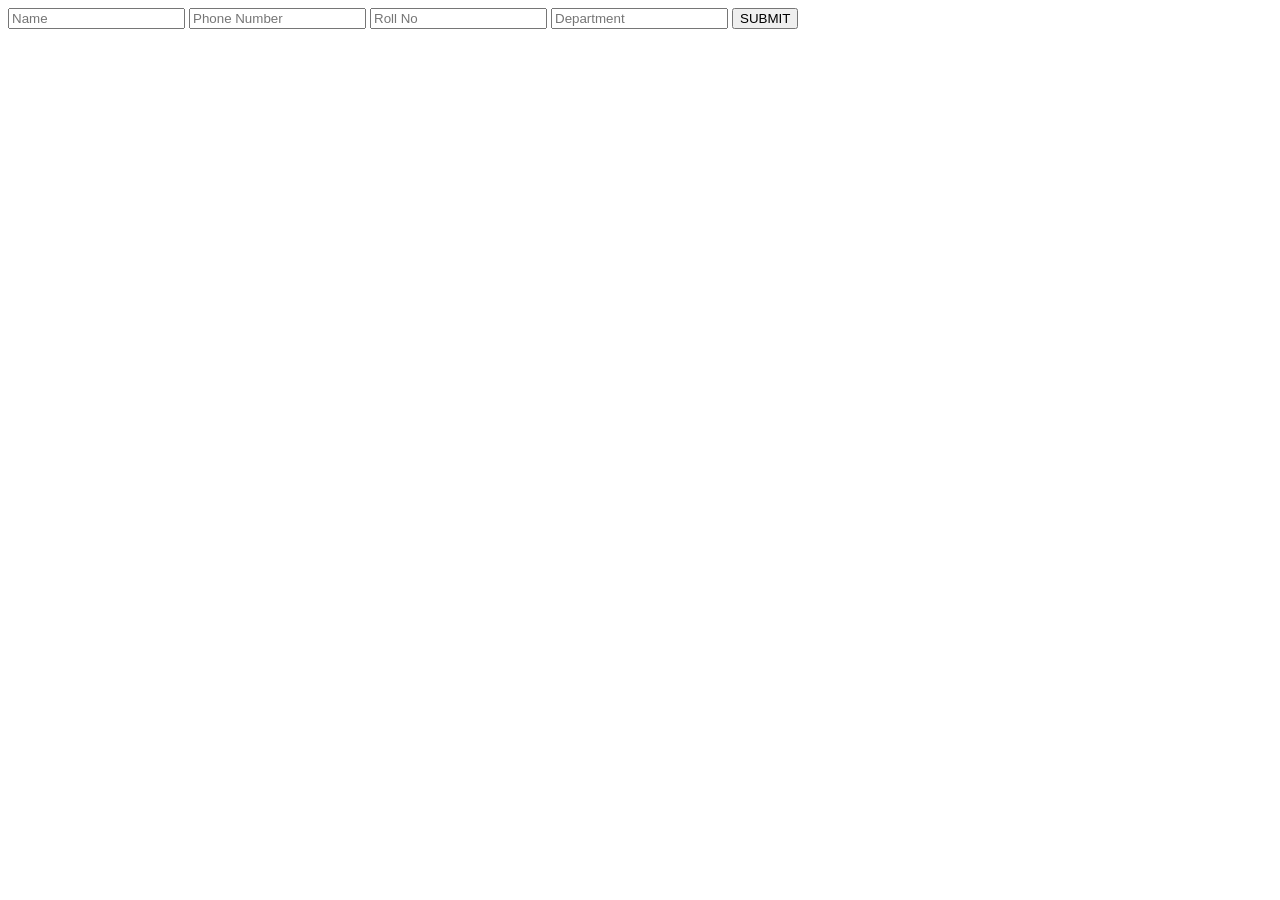
<file: index.html>
<!DOCTYPE html>
    <head>
        <title>Quizzers Anonymous</title>
    </head>
    <script>

        
        function isLogged()
        {
            const dataGet = JSON.parse(localStorage.getItem('userData'));

            if(dataGet==null)
                document.getElementById("login").innerHTML = `
            <input type="text" id="name" placeholder="Name" title="Enter your Name">
            <input type="text" id="ph" placeholder="Phone Number" title="Enter your Phone Number">
            <input type="text" id="roll" placeholder="Roll No" title="Enter your Roll No">
            <input type="text" id="dept" placeholder="Department" title="Enter your Department">
            <input type="button" value="SUBMIT" onclick="SUBMIT()">
        `;
            else
                showQuestion();
        }

        function showQuestion()
        {
            const status = JSON.parse(localStorage.getItem("submitStatus"));
            if(status==null)
        {
            document.getElementById('question').innerHTML=`
            <h1>Question no 1</h1>
            <p>Who is said to be the Ghost of Uchiha?</p>
            <input type="text" id="qn" placeholder="Enter the Answer">
            <input type="button" value="SUBMIT" onclick="postResponse()">
            `;
        }
        }

        async function postResponse() {
  const dataGet = JSON.parse(localStorage.getItem("userData"));
  if (!dataGet) {
    console.error("No user data found in localStorage.");
    return;
  }

  const ans = document.getElementById("qn").value;

  const dataPost = {
    name: dataGet.name,
    phone: dataGet.phone,
    roll: dataGet.roll,
    dept: dataGet.dept,
    qn: "1",
    ans: ans,
    time: new Date().toLocaleString("en-IN", { timeZone: "Asia/Kolkata" })
  };

  try {
    await fetch(
      "https://script.google.com/macros/s/AKfycbyIqyOP-t5Af9_UTK0Lt692unkxYQgCSDf_fl7Rn1Ojyff_gzjnJFEjVcIBB27pLEwizQ/exec",
      {
        method: "POST",
        mode: "no-cors",
        body: JSON.stringify(dataPost)
      }
    );

    // success path now actually runs on success
    document.getElementById('question').innerHTML = "";
    window.alert("Submitted Successfully");
    localStorage.setItem('submitStatus', JSON.stringify({ status: "submitted" }));

  } catch (err) {
    console.error("Error:", err);
    window.alert("Submission failed — please try again.");
  }
}


        
        function SUBMIT()
        {

            
            const name=document.getElementById("name").value;
            const phone=document.getElementById("ph").value;
            const roll = document.getElementById("roll").value;
            const dept = document.getElementById("dept").value;

            
            const data =
            {
                "name":name,"phone":phone,"roll":roll,"dept":dept
            }
            

            localStorage.setItem('userData',JSON.stringify(data));

            document.getElementById("login").innerHTML=" ";

           
            
            showQuestion();
        

            

            
        }

        document.addEventListener("DOMContentLoaded",isLogged);
    </script>
    <body>
        
        <div id="login">
        
        </div>

        <div id="question">

        </div>
    </body>
</html>
</file>
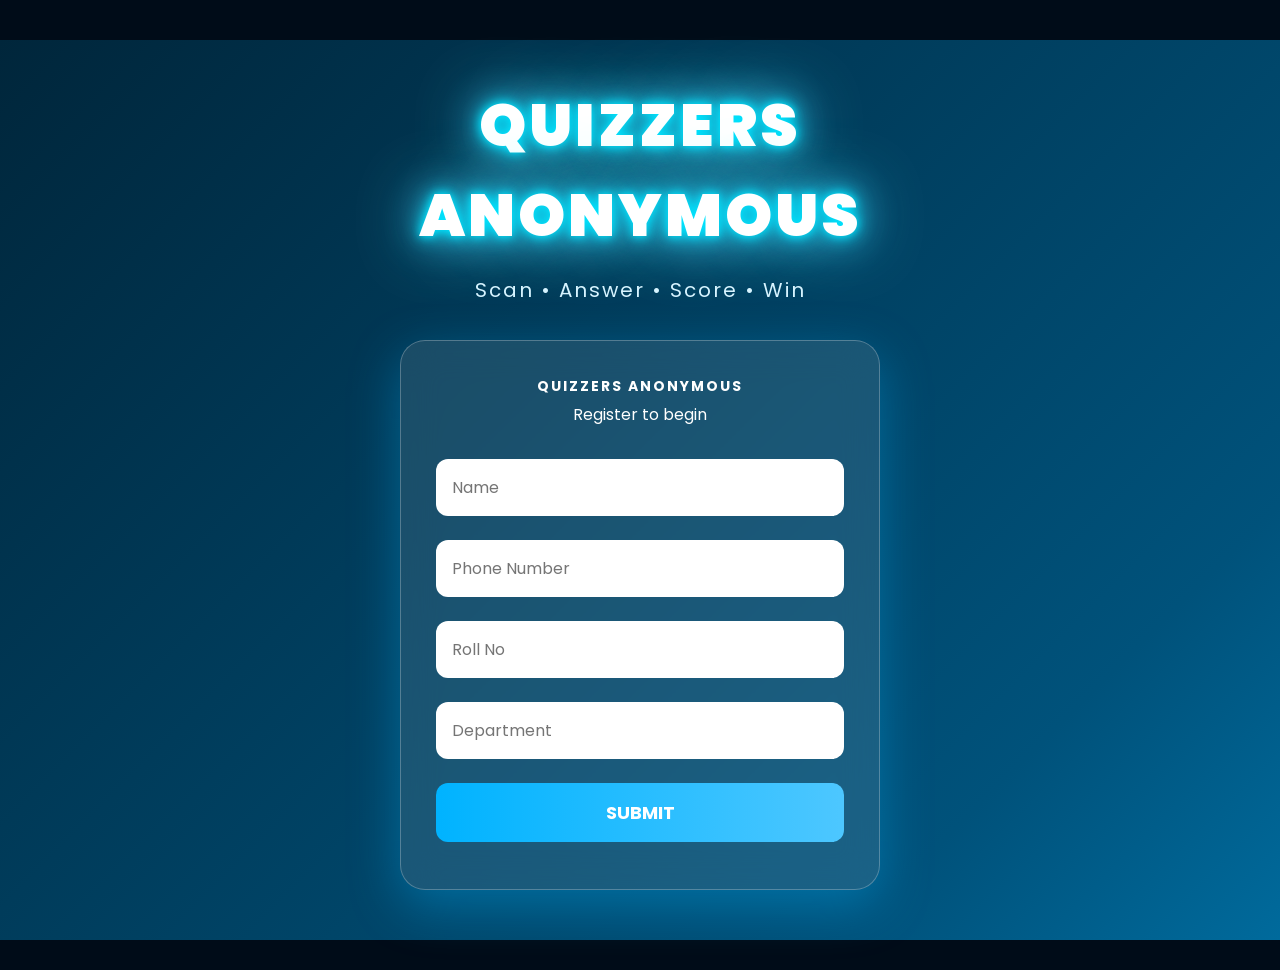
<file: qn1.html>
<!DOCTYPE html>
<html lang="en">

<head>

    <meta charset="UTF-8">

    <meta name="viewport" content="width=device-width, initial-scale=1.0">

    <title>Quizzers Anonymous</title>

    <link rel="stylesheet" href="cyber-blue.css">

</head>

<body>

    <!-- Animated Background -->
    <div class="background"></div>

    <!-- Main Container -->
    <div class="container">

        <h1 class="title">
            QUIZZERS ANONYMOUS
        </h1>

        <p class="subtitle">
            Scan • Answer • Score • Win
        </p>

        <!-- Registration Page -->
        <div id="login">

        </div>

        <!-- Question Page -->
        <div id="question" style="display:none;">
            

        </div>

        <!-- Thank You Page -->
        <div id="success" style="display:none;">

        </div>

    </div>

    <script src="script1.js"></script>

</body>

</html>
</file>
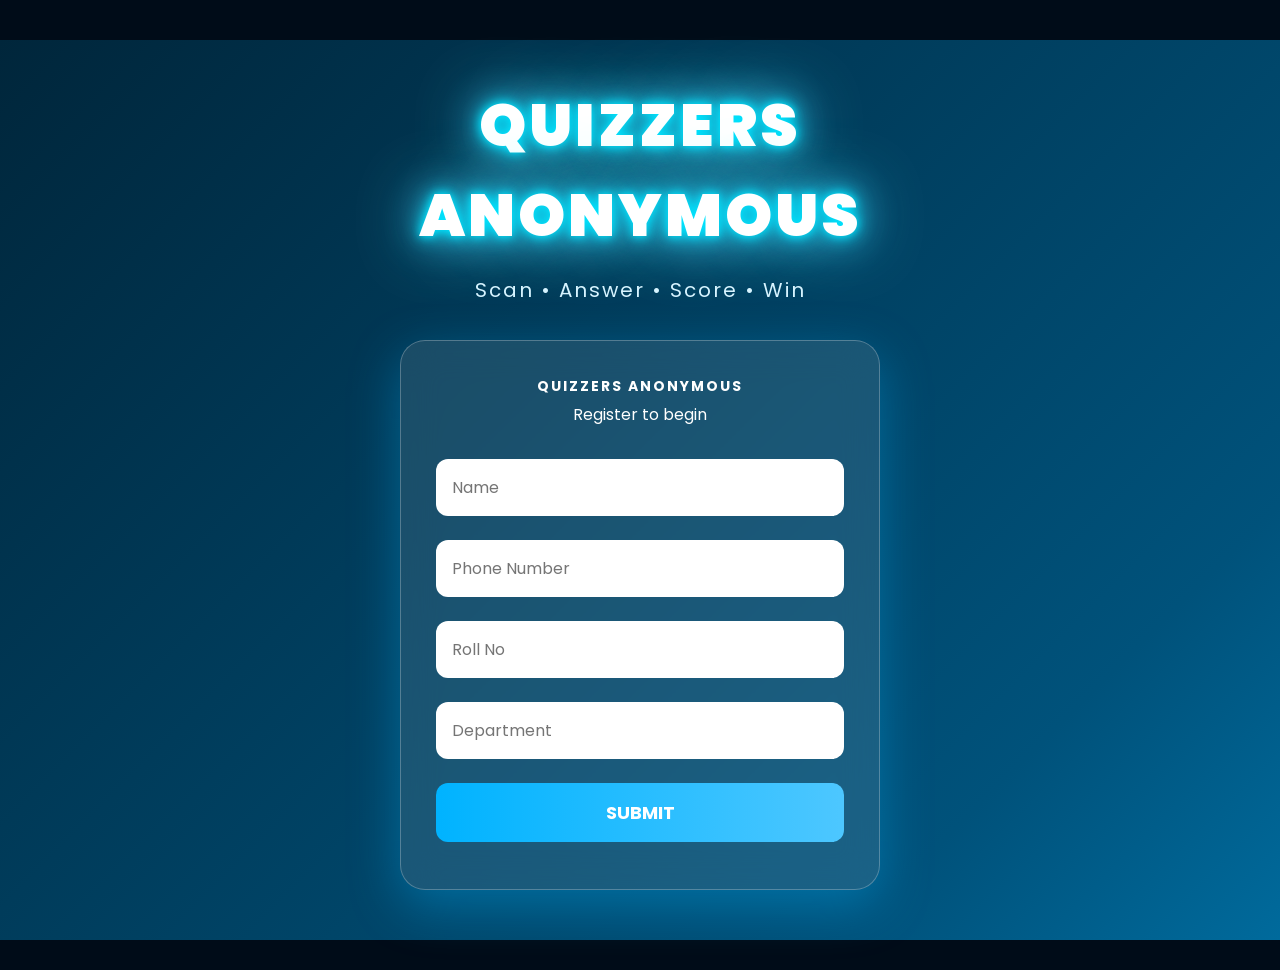
<file: qn10.html>
<!DOCTYPE html>
<html lang="en">

<head>

    <meta charset="UTF-8">

    <meta name="viewport" content="width=device-width, initial-scale=1.0">

    <title>Quizzers Anonymous</title>

    <link rel="stylesheet" href="cyber-blue.css">

</head>

<body>

    <!-- Animated Background -->
    <div class="background"></div>

    <!-- Main Container -->
    <div class="container">

        <h1 class="title">
            QUIZZERS ANONYMOUS
        </h1>

        <p class="subtitle">
            Scan • Answer • Score • Win
        </p>

        <!-- Registration Page -->
        <div id="login">

        </div>

        <!-- Question Page -->
        <div id="question" style="display:none;">

        </div>

        <!-- Thank You Page -->
        <div id="success" style="display:none;">

        </div>

    </div>

    <script src="script10.js"></script>

</body>

</html>
</file>
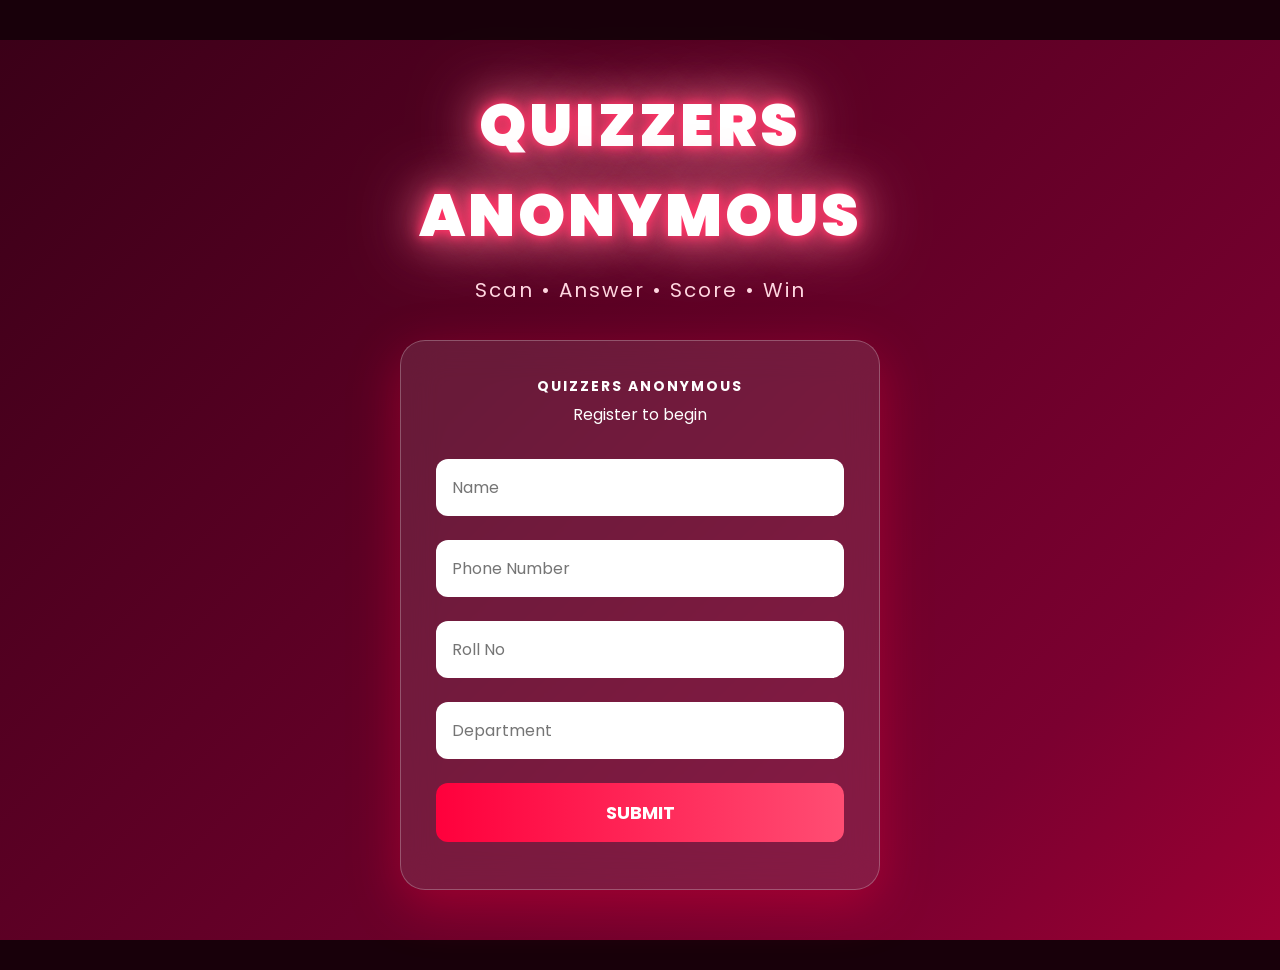
<file: qn11.html>
<!DOCTYPE html>
<html lang="en">

<head>

    <meta charset="UTF-8">

    <meta name="viewport" content="width=device-width, initial-scale=1.0">

    <title>Quizzers Anonymous</title>

    <link rel="stylesheet" href="crimson-red.css">

</head>

<body>

    <!-- Animated Background -->
    <div class="background"></div>

    <!-- Main Container -->
    <div class="container">

        <h1 class="title">
            QUIZZERS ANONYMOUS
        </h1>

        <p class="subtitle">
            Scan • Answer • Score • Win
        </p>

        <!-- Registration Page -->
        <div id="login">

        </div>

        <!-- Question Page -->
        <div id="question" style="display:none;">

        </div>

        <!-- Thank You Page -->
        <div id="success" style="display:none;">

        </div>

    </div>

    <script src="script11.js"></script>

</body>

</html>
</file>
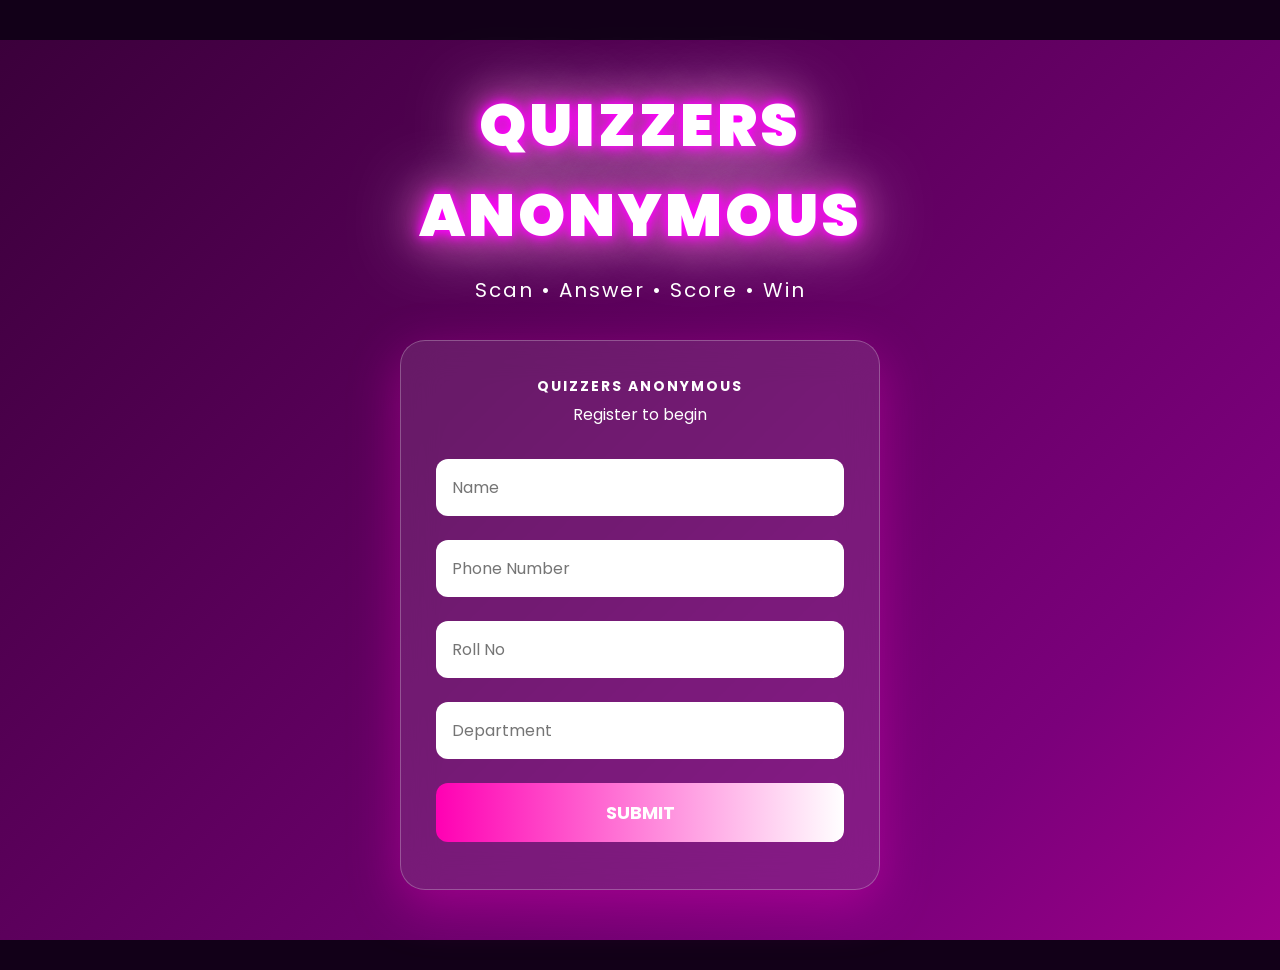
<file: qn12.html>
<!DOCTYPE html>
<html lang="en">

<head>

    <meta charset="UTF-8">

    <meta name="viewport" content="width=device-width, initial-scale=1.0">

    <title>Quizzers Anonymous</title>

    <link rel="stylesheet" href="style.css">

</head>

<body>

    <!-- Animated Background -->
    <div class="background"></div>

    <!-- Main Container -->
    <div class="container">

        <h1 class="title">
            QUIZZERS ANONYMOUS
        </h1>

        <p class="subtitle">
            Scan • Answer • Score • Win
        </p>

        <!-- Registration Page -->
        <div id="login">

        </div>

        <!-- Question Page -->
        <div id="question" style="display:none;">

        </div>

        <!-- Thank You Page -->
        <div id="success" style="display:none;">

        </div>

    </div>

    <script src="script12.js"></script>

</body>

</html>
</file>
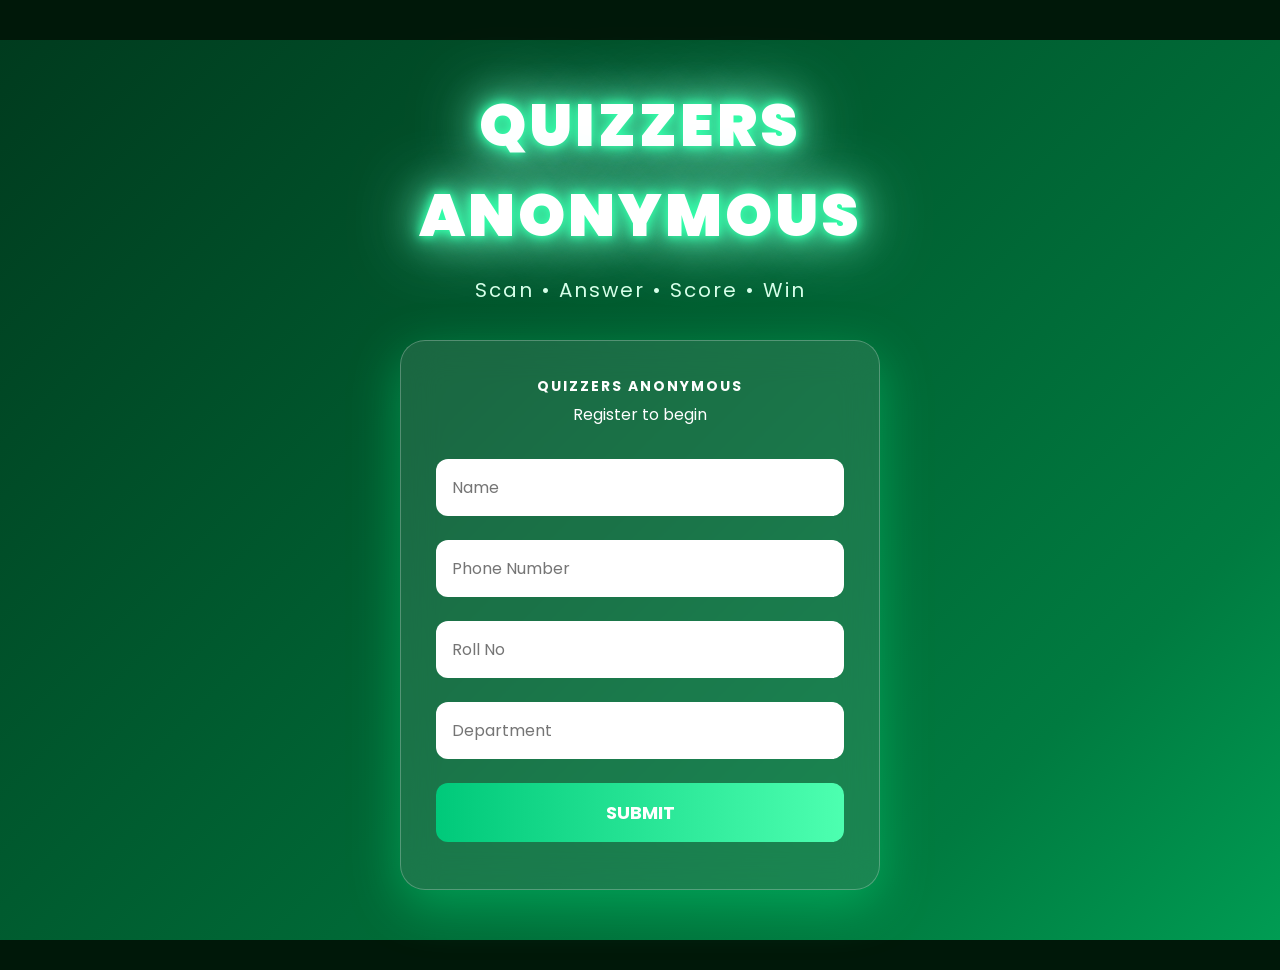
<file: qn13.html>
<!DOCTYPE html>
<html lang="en">

<head>

    <meta charset="UTF-8">

    <meta name="viewport" content="width=device-width, initial-scale=1.0">

    <title>Quizzers Anonymous</title>

    <link rel="stylesheet" href="emerald-glow.css">

</head>

<body>

    <!-- Animated Background -->
    <div class="background"></div>

    <!-- Main Container -->
    <div class="container">

        <h1 class="title">
            QUIZZERS ANONYMOUS
        </h1>

        <p class="subtitle">
            Scan • Answer • Score • Win
        </p>

        <!-- Registration Page -->
        <div id="login">

        </div>

        <!-- Question Page -->
        <div id="question" style="display:none;">

        </div>

        <!-- Thank You Page -->
        <div id="success" style="display:none;">

        </div>

    </div>

    <script src="script13.js"></script>

</body>

</html>
</file>
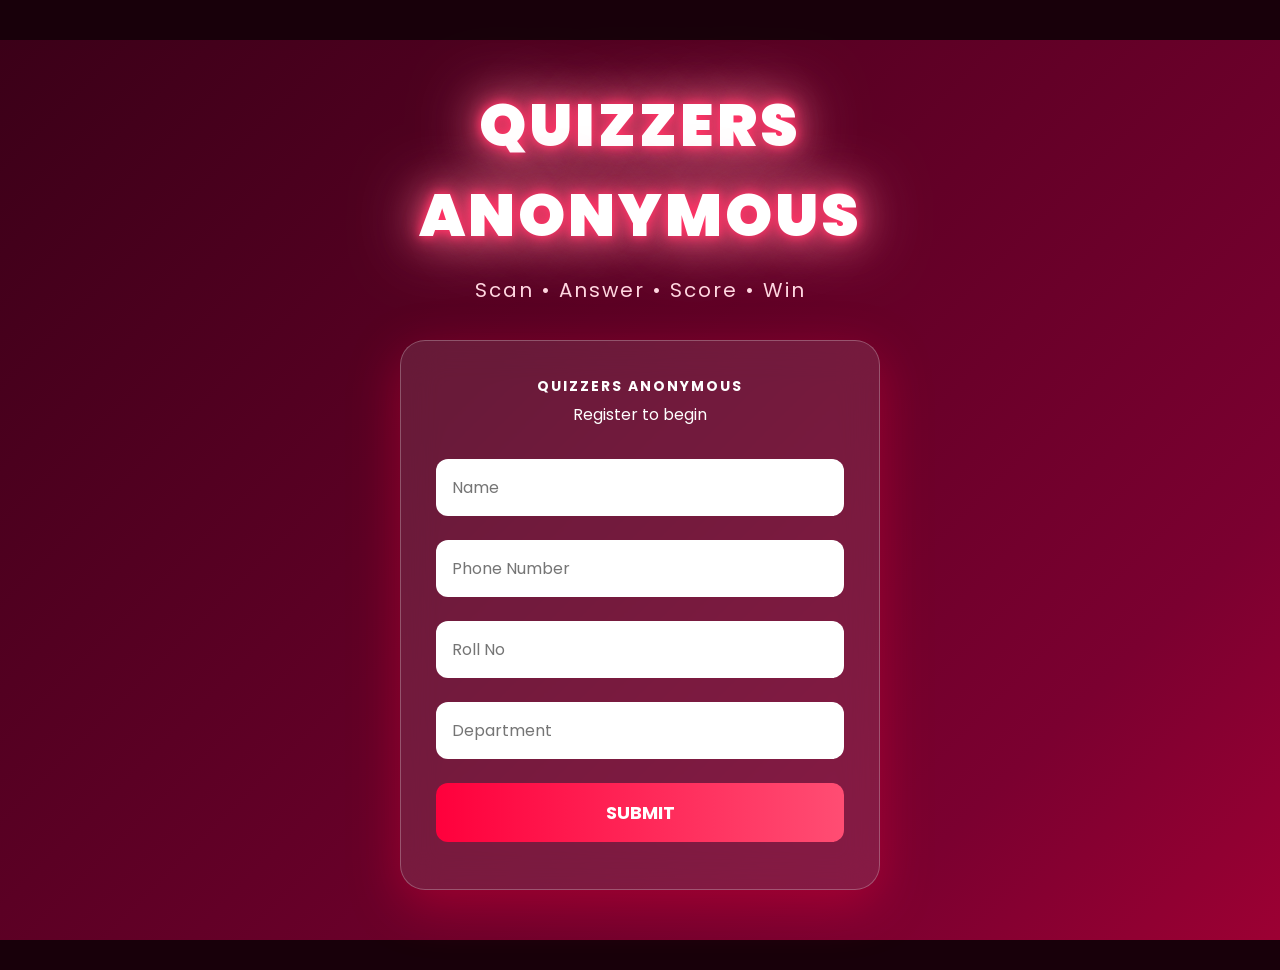
<file: qn2.html>
<!DOCTYPE html>
<html lang="en">

<head>

    <meta charset="UTF-8">

    <meta name="viewport" content="width=device-width, initial-scale=1.0">

    <title>Quizzers Anonymous</title>

    <link rel="stylesheet" href="crimson-red.css">

</head>

<body>

    <!-- Animated Background -->
    <div class="background"></div>

    <!-- Main Container -->
    <div class="container">

        <h1 class="title">
            QUIZZERS ANONYMOUS
        </h1>

        <p class="subtitle">
            Scan • Answer • Score • Win
        </p>

        <!-- Registration Page -->
        <div id="login">

        </div>

        <!-- Question Page -->
        <div id="question" style="display:none;">

        </div>

        <!-- Thank You Page -->
        <div id="success" style="display:none;">

        </div>

    </div>

    <script src="script2.js"></script>

</body>

</html>
</file>
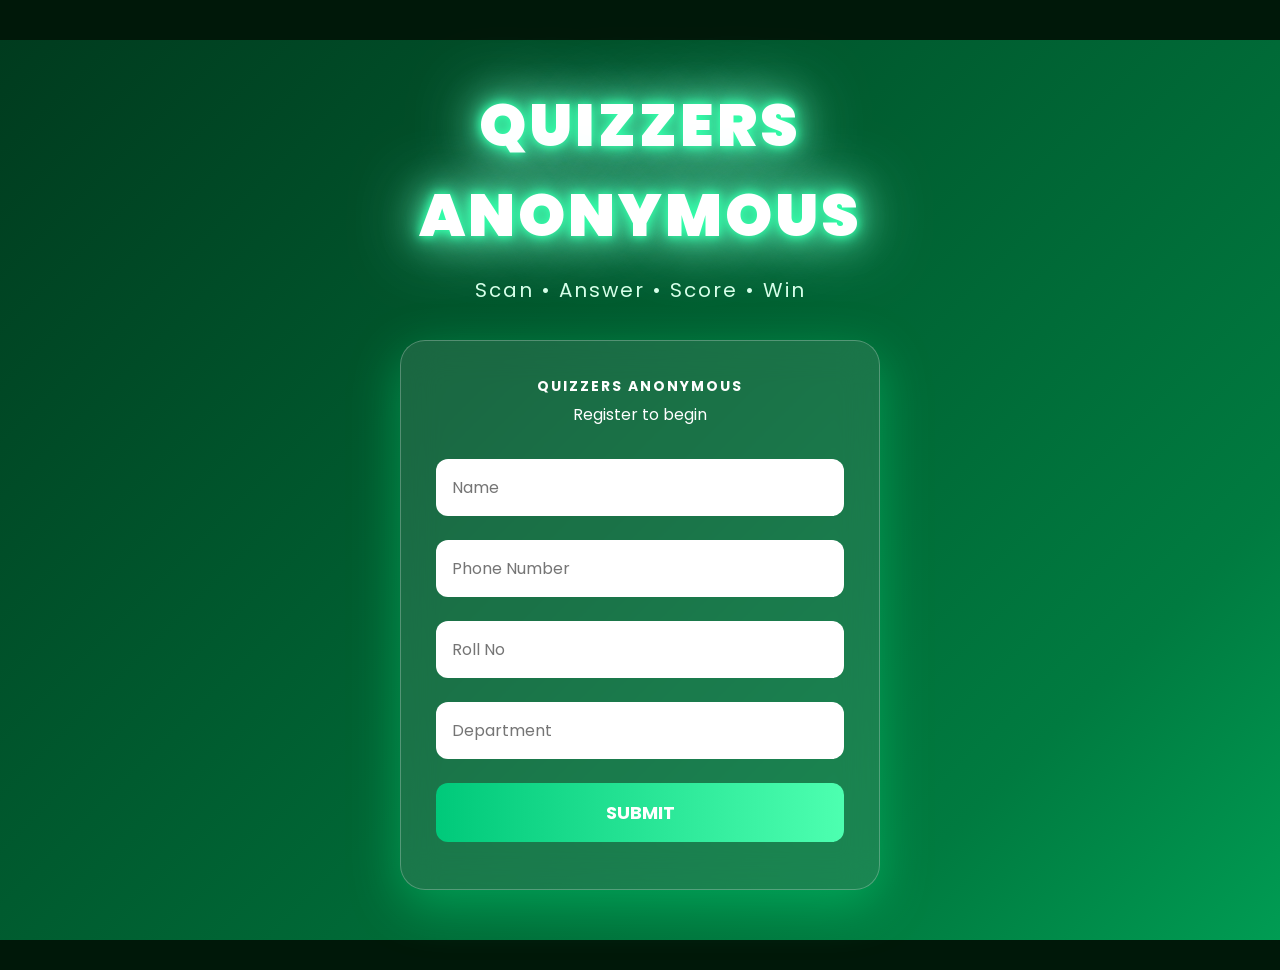
<file: qn3.html>
<!DOCTYPE html>
<html lang="en">

<head>

    <meta charset="UTF-8">

    <meta name="viewport" content="width=device-width, initial-scale=1.0">

    <title>Quizzers Anonymous</title>

    <link rel="stylesheet" href="emerald-glow.css">

</head>

<body>

    <!-- Animated Background -->
    <div class="background"></div>

    <!-- Main Container -->
    <div class="container">

        <h1 class="title">
            QUIZZERS ANONYMOUS
        </h1>

        <p class="subtitle">
            Scan • Answer • Score • Win
        </p>

        <!-- Registration Page -->
        <div id="login">

        </div>

        <!-- Question Page -->
        <div id="question" style="display:none;">

        </div>

        <!-- Thank You Page -->
        <div id="success" style="display:none;">

        </div>

    </div>

    <script src="script3.js"></script>

</body>

</html>
</file>
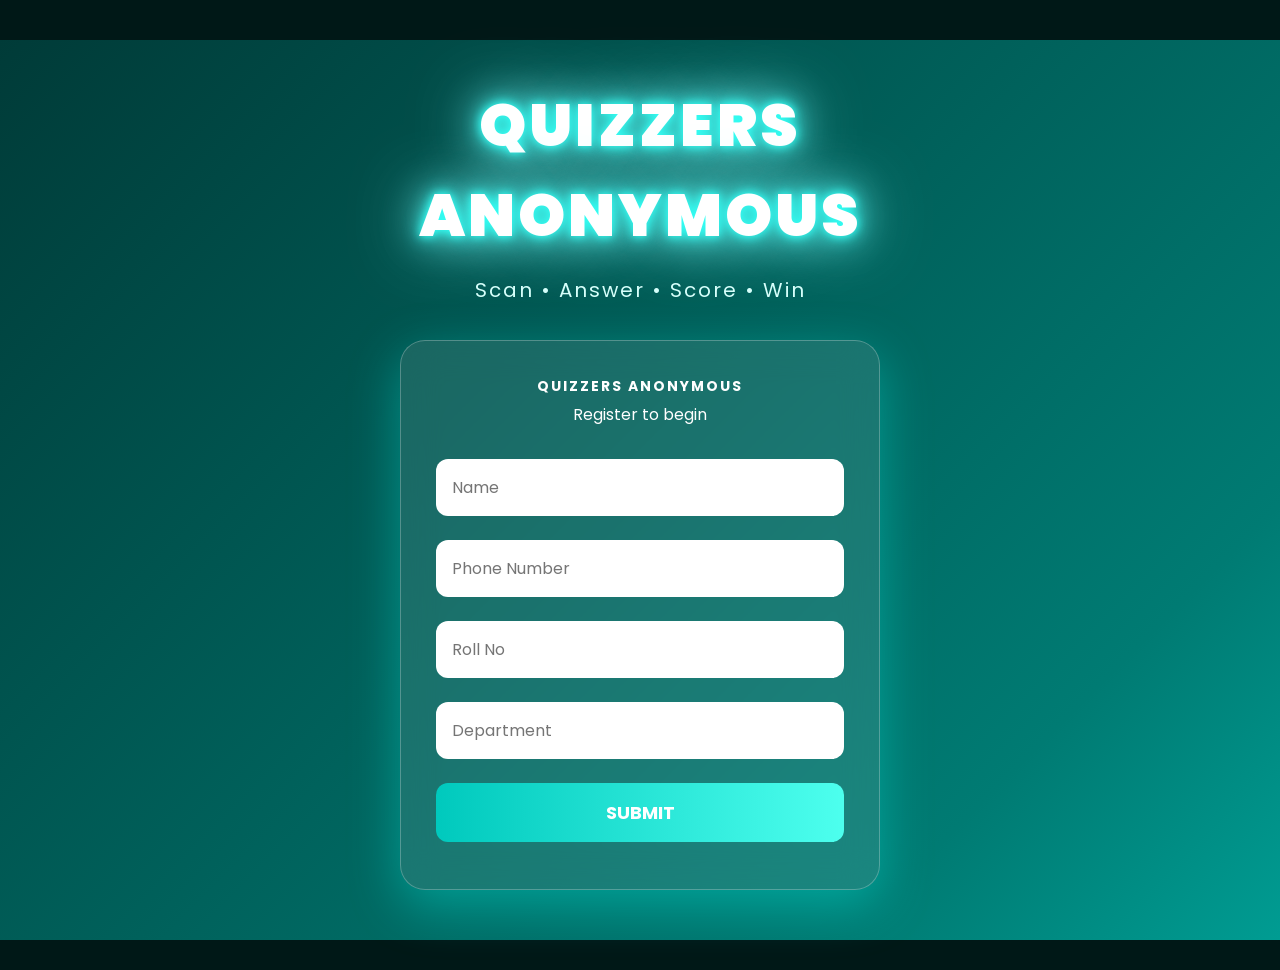
<file: qn4.html>
<!DOCTYPE html>
<html lang="en">

<head>

    <meta charset="UTF-8">

    <meta name="viewport" content="width=device-width, initial-scale=1.0">

    <title>Quizzers Anonymous</title>

    <link rel="stylesheet" href="ice-teal.css">

</head>

<body>

    <!-- Animated Background -->
    <div class="background"></div>

    <!-- Main Container -->
    <div class="container">

        <h1 class="title">
            QUIZZERS ANONYMOUS
        </h1>

        <p class="subtitle">
            Scan • Answer • Score • Win
        </p>

        <!-- Registration Page -->
        <div id="login">

        </div>

        <!-- Question Page -->
        <div id="question" style="display:none;">

        </div>

        <!-- Thank You Page -->
        <div id="success" style="display:none;">

        </div>

    </div>

    <script src="script4.js"></script>

</body>

</html>
</file>
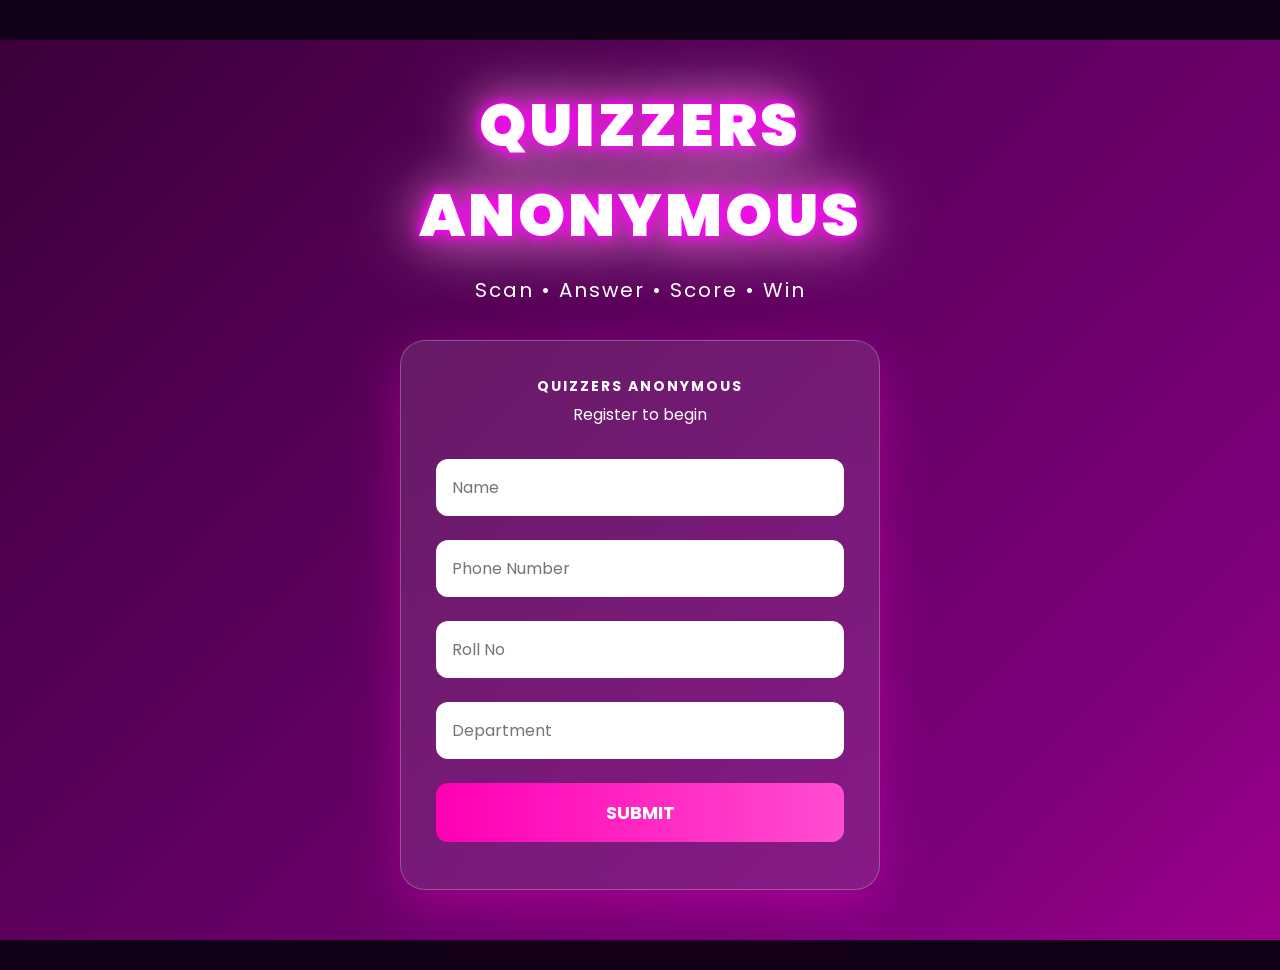
<file: qn5.html>
<!DOCTYPE html>
<html lang="en">

<head>

    <meta charset="UTF-8">

    <meta name="viewport" content="width=device-width, initial-scale=1.0">

    <title>Quizzers Anonymous</title>

    <link rel="stylesheet" href="magenta-original.css">

</head>

<body>

    <!-- Animated Background -->
    <div class="background"></div>

    <!-- Main Container -->
    <div class="container">

        <h1 class="title">
            QUIZZERS ANONYMOUS
        </h1>

        <p class="subtitle">
            Scan • Answer • Score • Win
        </p>

        <!-- Registration Page -->
        <div id="login">

        </div>

        <!-- Question Page -->
        <div id="question" style="display:none;">

        </div>

        <!-- Thank You Page -->
        <div id="success" style="display:none;">

        </div>

    </div>

    <script src="script5.js"></script>

</body>

</html>
</file>
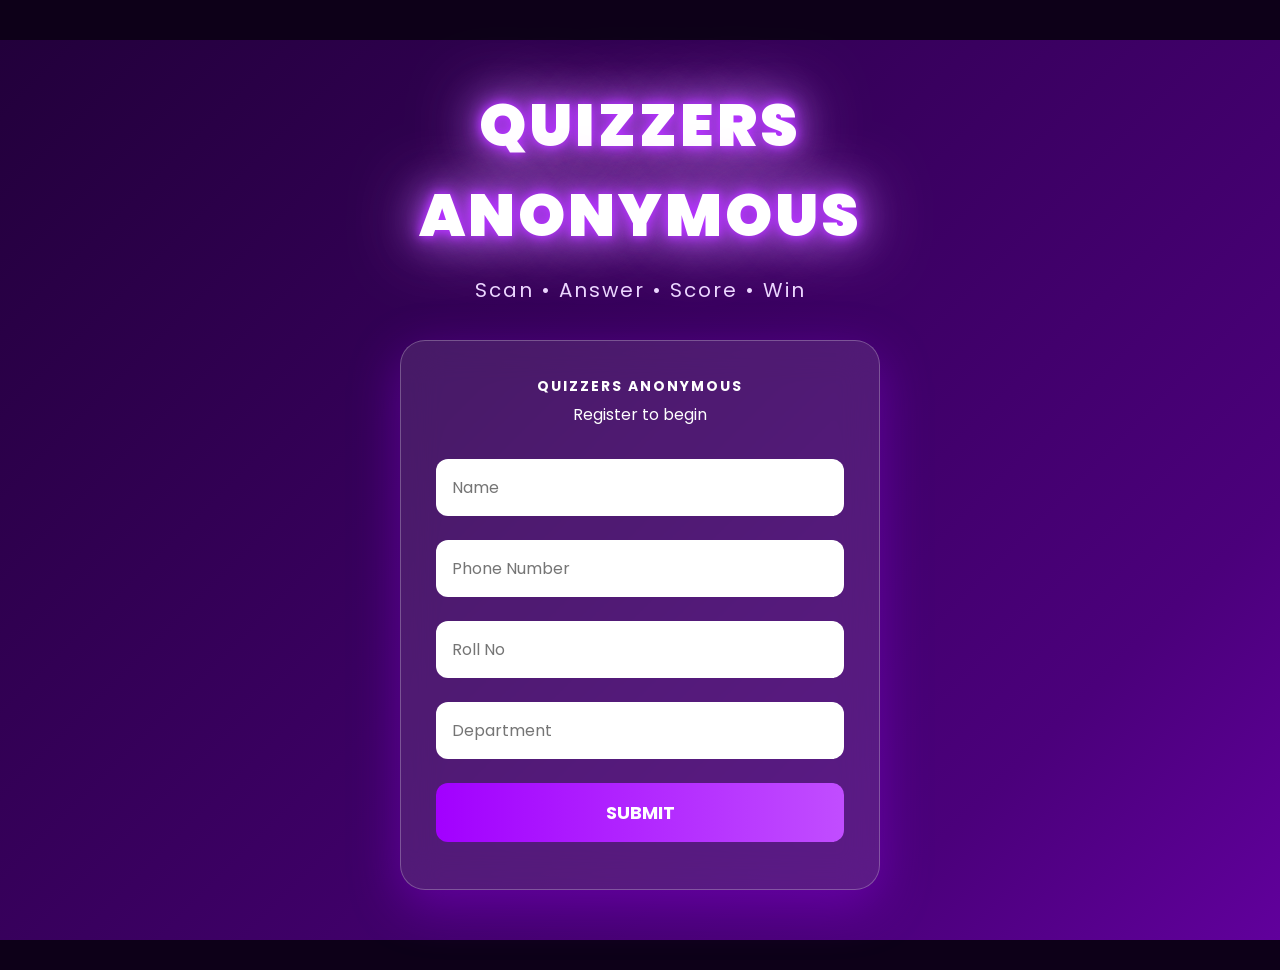
<file: qn6.html>
<!DOCTYPE html>
<html lang="en">

<head>

    <meta charset="UTF-8">

    <meta name="viewport" content="width=device-width, initial-scale=1.0">

    <title>Quizzers Anonymous</title>

    <link rel="stylesheet" href="neon-violet.css">

</head>

<body>

    <!-- Animated Background -->
    <div class="background"></div>

    <!-- Main Container -->
    <div class="container">

        <h1 class="title">
            QUIZZERS ANONYMOUS
        </h1>

        <p class="subtitle">
            Scan • Answer • Score • Win
        </p>

        <!-- Registration Page -->
        <div id="login">

        </div>

        <!-- Question Page -->
        <div id="question" style="display:none;">

        </div>

        <!-- Thank You Page -->
        <div id="success" style="display:none;">

        </div>

    </div>

    <script src="script6.js"></script>

</body>

</html>
</file>
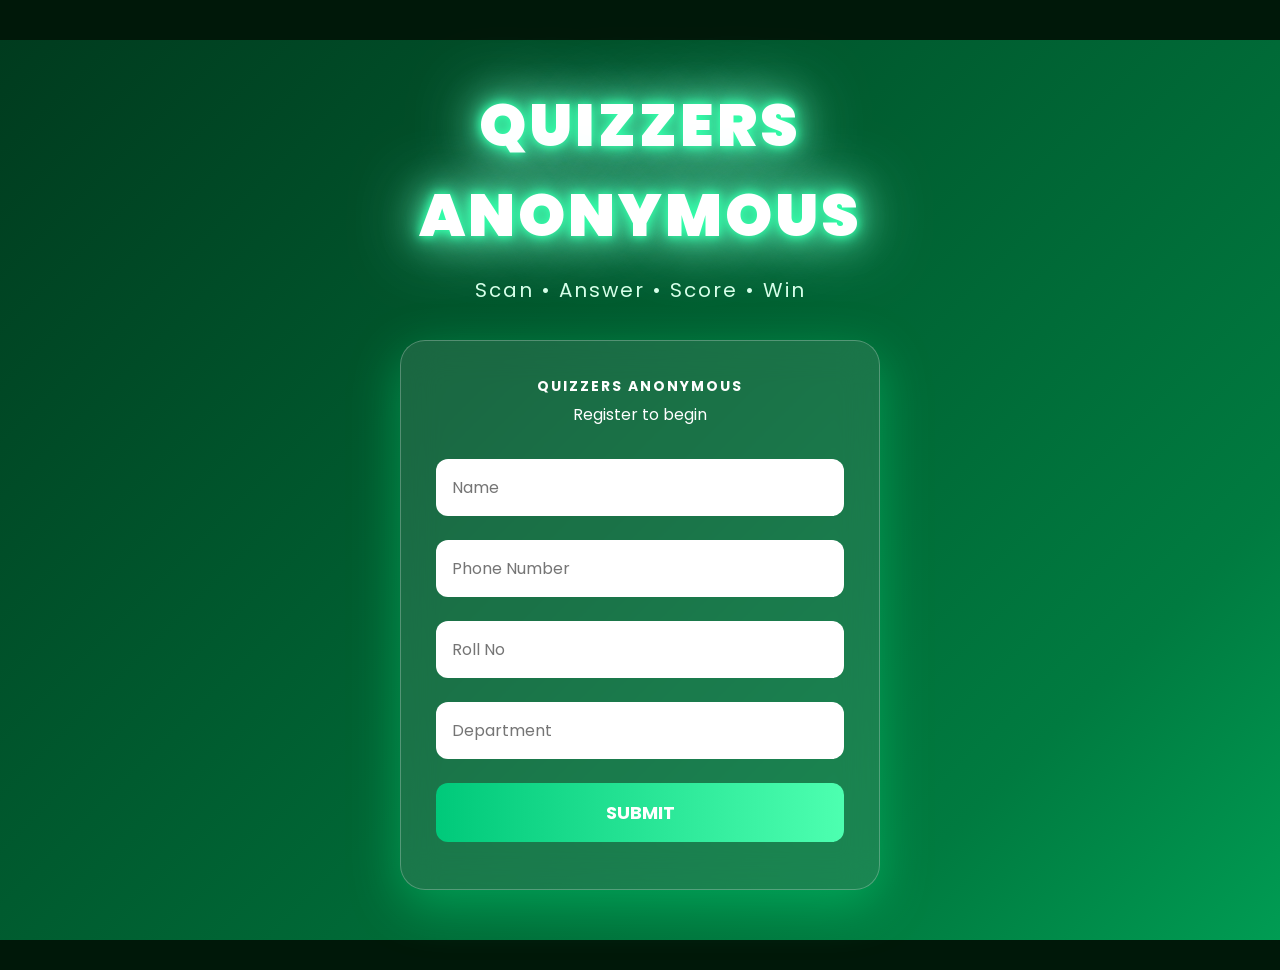
<file: qn7.html>
<!DOCTYPE html>
<html lang="en">

<head>

    <meta charset="UTF-8">

    <meta name="viewport" content="width=device-width, initial-scale=1.0">

    <title>Quizzers Anonymous</title>

    <link rel="stylesheet" href="emerald-glow.css">

</head>

<body>

    <!-- Animated Background -->
    <div class="background"></div>

    <!-- Main Container -->
    <div class="container">

        <h1 class="title">
            QUIZZERS ANONYMOUS
        </h1>

        <p class="subtitle">
            Scan • Answer • Score • Win
        </p>

        <!-- Registration Page -->
        <div id="login">

        </div>

        <!-- Question Page -->
        <div id="question" style="display:none;">

        </div>

        <!-- Thank You Page -->
        <div id="success" style="display:none;">

        </div>

    </div>

    <script src="script7.js"></script>

</body>

</html>
</file>
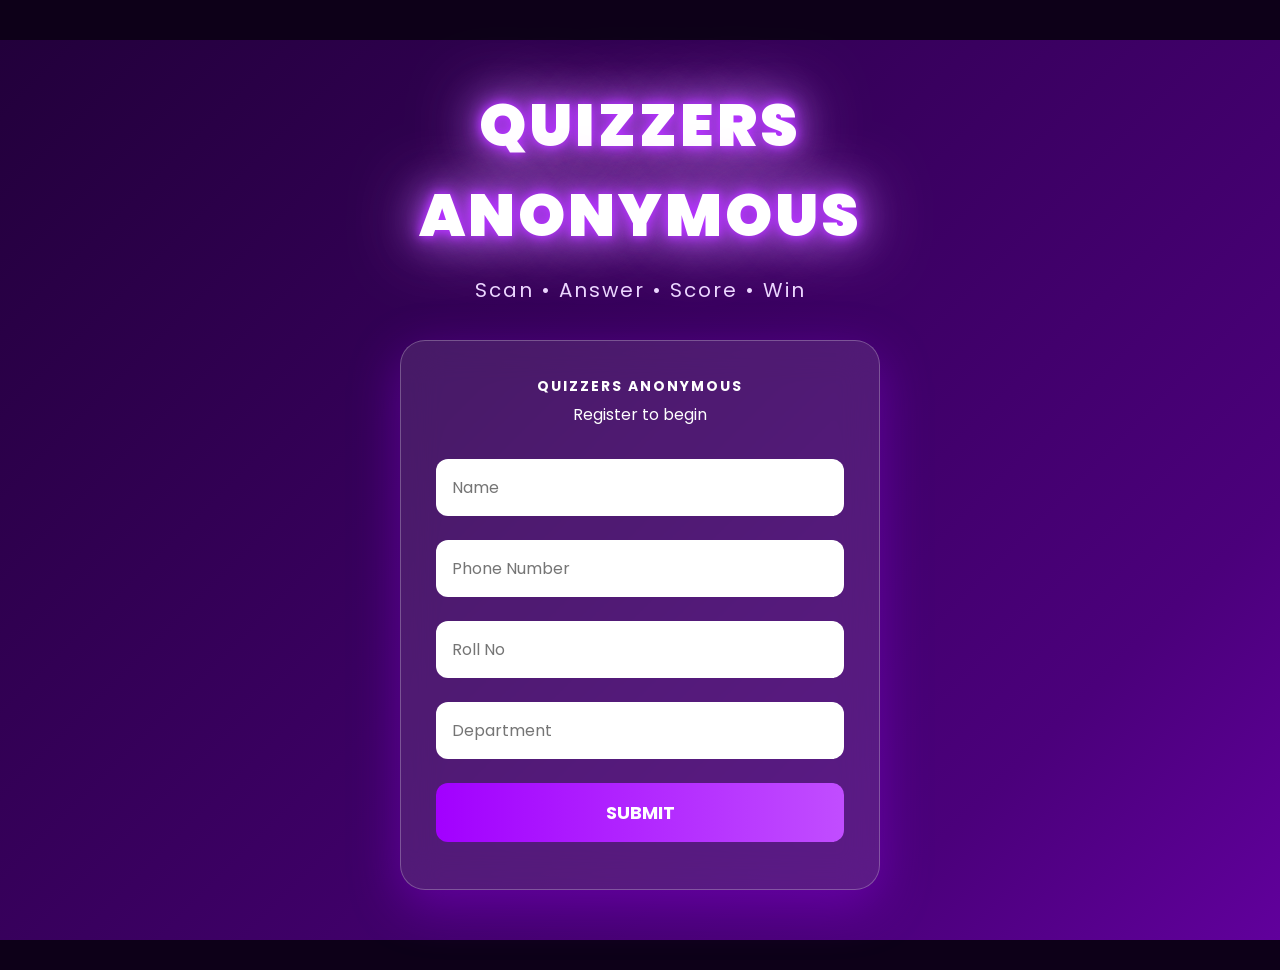
<file: qn8.html>
<!DOCTYPE html>
<html lang="en">

<head>

    <meta charset="UTF-8">

    <meta name="viewport" content="width=device-width, initial-scale=1.0">

    <title>Quizzers Anonymous</title>

    <link rel="stylesheet" href="neon-violet.css">

</head>

<body>

    <!-- Animated Background -->
    <div class="background"></div>

    <!-- Main Container -->
    <div class="container">

        <h1 class="title">
            QUIZZERS ANONYMOUS
        </h1>

        <p class="subtitle">
            Scan • Answer • Score • Win
        </p>

        <!-- Registration Page -->
        <div id="login">

        </div>

        <!-- Question Page -->
        <div id="question" style="display:none;">

        </div>

        <!-- Thank You Page -->
        <div id="success" style="display:none;">

        </div>

    </div>

    <script src="script8.js"></script>

</body>

</html>
</file>
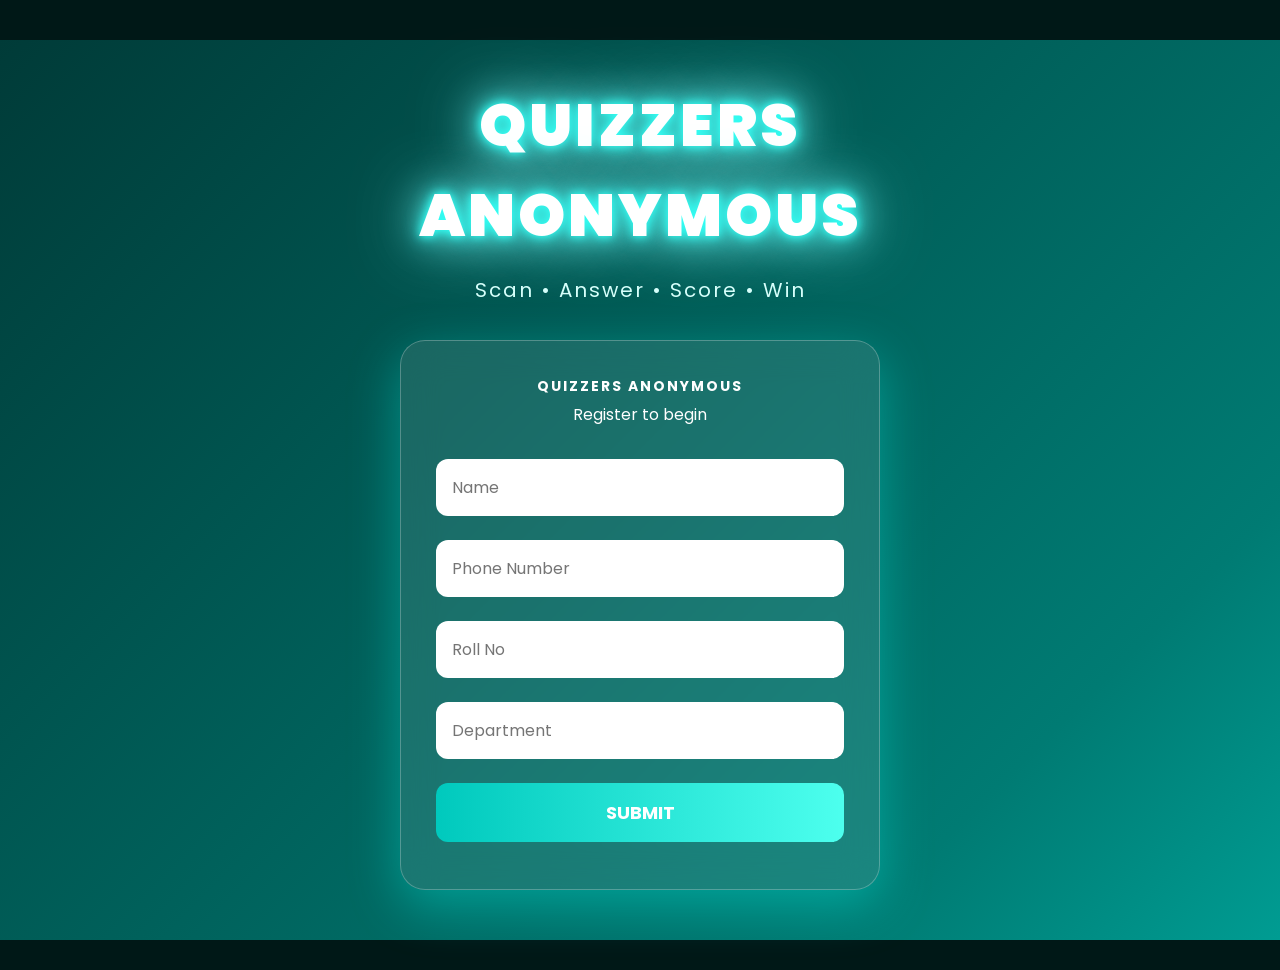
<file: qn9.html>
<!DOCTYPE html>
<html lang="en">

<head>

    <meta charset="UTF-8">

    <meta name="viewport" content="width=device-width, initial-scale=1.0">

    <title>Quizzers Anonymous</title>

    <link rel="stylesheet" href="ice-teal.css">

</head>

<body>

    <!-- Animated Background -->
    <div class="background"></div>

    <!-- Main Container -->
    <div class="container">

        <h1 class="title">
            QUIZZERS ANONYMOUS
        </h1>

        <p class="subtitle">
            Scan • Answer • Score • Win
        </p>

        <!-- Registration Page -->
        <div id="login">

        </div>

        <!-- Question Page -->
        <div id="question" style="display:none;">

        </div>

        <!-- Thank You Page -->
        <div id="success" style="display:none;">

        </div>

    </div>

    <script src="script9.js"></script>

</body>

</html>
</file>
<file: cyber-blue.css>
@import url('https://fonts.googleapis.com/css2?family=Poppins:wght@300;500;700;900&display=swap');

*{
margin:0;
padding:0;
box-sizing:border-box;
font-family:'Poppins',sans-serif;
}

body{
min-height:100dvh;
display:flex;
justify-content:center;
align-items:flex-start;
padding-top:40px;
padding-bottom:40px;
overflow-y:auto;
overflow-x:hidden;
background:#000c18;
}

/* Animated Background */

.background{
position:fixed;
width:100%;
height:100%;
background:linear-gradient(-45deg,#000c18,#00263b,#00527b,#00b3ff,#00527b,#00263b);
background-size:400% 400%;
animation:bgMove 12s ease infinite;
z-index:-1;
}

@keyframes bgMove{
0%{background-position:0% 50%;}
50%{background-position:100% 50%;}
100%{background-position:0% 50%;}
}

.container{
width:100%;
max-width:520px;
text-align:center;
padding:40px 20px;
}

/* Title */

.title{
font-size:60px;
color:white;
font-weight:900;
letter-spacing:3px;
text-shadow:
0 0 8px #00e5ff,
0 0 18px #00e5ff,
0 0 40px #33d2ff,
0 0 70px #66e0ff;
animation:glow 2s infinite alternate;
}

@keyframes glow{

from{
text-shadow:
0 0 10px #00e5ff,
0 0 20px #33d2ff;
}

to{
text-shadow:
0 0 20px #00e5ff,
0 0 45px #33d2ff,
0 0 80px #66e0ff;
}

}

.subtitle{

margin-top:15px;
margin-bottom:35px;
font-size:20px;
color:#d6f4ff;
letter-spacing:2px;

}

/* Card */

.form-card{

background:rgba(255,255,255,.10);

backdrop-filter:blur(18px);

padding:35px;

border-radius:25px;

box-shadow:0 15px 50px rgba(0,180,255,.35);

border:1px solid rgba(255,255,255,.25);

animation:fadeUp .8s;

}

@keyframes fadeUp{

from{

opacity:0;

transform:translateY(40px);

}

to{

opacity:1;

transform:translateY(0);

}

}

.form-card h2{

color:white;

margin-bottom:25px;

font-size:30px;

}

.form-card input{

width:100%;

padding:16px;

margin:12px 0;

border:none;

border-radius:12px;

font-size:16px;

outline:none;

transition:.3s;

}

.form-card input:focus{

transform:scale(1.03);

box-shadow:0 0 18px #00e5ff;

}

.form-card input[type=button]{

background:linear-gradient(90deg,#00b3ff,#4dc7ff);

color:white;

font-size:18px;

font-weight:bold;

cursor:pointer;

}

.form-card input[type=button]:hover{

transform:translateY(-3px);

box-shadow:0 0 25px #00e5ff;

}

/* Question Card */

#question{

background:rgba(255,255,255,.10);

padding:35px;

border-radius:25px;

backdrop-filter:blur(18px);

box-shadow:0 15px 50px rgba(0,180,255,.35);

}

#question h2{

color:white;

margin-bottom:20px;

}

#question p{

color:white;

font-size:20px;

margin-bottom:25px;

}

#question input{

width:100%;

padding:16px;

margin-bottom:20px;

border:none;

border-radius:12px;

font-size:16px;

}

#question button{

width:100%;

padding:15px;

border:none;

border-radius:12px;

background:linear-gradient(90deg,#00b3ff,#4dc7ff);

color:white;

font-size:18px;

cursor:pointer;

}

#question button:hover{

box-shadow:0 0 25px #00e5ff;

}

/* Thank You */

#success{

color:white;

font-size:24px;

padding:40px;

}

/* Mobile */

@media(max-width:768px){

.title{

font-size:42px;

}

.subtitle{

font-size:16px;

}

.form-card{

padding:25px;

}

}
</file>
<file: crimson-red.css>
@import url('https://fonts.googleapis.com/css2?family=Poppins:wght@300;500;700;900&display=swap');

*{
margin:0;
padding:0;
box-sizing:border-box;
font-family:'Poppins',sans-serif;
}

body{
min-height:100dvh;
display:flex;
justify-content:center;
align-items:flex-start;
padding-top:40px;
padding-bottom:40px;
overflow-y:auto;
overflow-x:hidden;
background:#18000a;
}

/* Animated Background */

.background{
position:fixed;
width:100%;
height:100%;
background:linear-gradient(-45deg,#18000a,#3b0018,#7b0030,#ff003c,#7b0030,#3b0018);
background-size:400% 400%;
animation:bgMove 12s ease infinite;
z-index:-1;
}

@keyframes bgMove{
0%{background-position:0% 50%;}
50%{background-position:100% 50%;}
100%{background-position:0% 50%;}
}

.container{
width:100%;
max-width:520px;
text-align:center;
padding:40px 20px;
}

/* Title */

.title{
font-size:60px;
color:white;
font-weight:900;
letter-spacing:3px;
text-shadow:
0 0 8px #ff3366,
0 0 18px #ff3366,
0 0 40px #ff6688,
0 0 70px #ff99aa;
animation:glow 2s infinite alternate;
}

@keyframes glow{

from{
text-shadow:
0 0 10px #ff3366,
0 0 20px #ff6688;
}

to{
text-shadow:
0 0 20px #ff3366,
0 0 45px #ff6688,
0 0 80px #ff99aa;
}

}

.subtitle{

margin-top:15px;
margin-bottom:35px;
font-size:20px;
color:#ffd6e0;
letter-spacing:2px;

}

/* Card */

.form-card{

background:rgba(255,255,255,.10);

backdrop-filter:blur(18px);

padding:35px;

border-radius:25px;

box-shadow:0 15px 50px rgba(255,0,60,.35);

border:1px solid rgba(255,255,255,.25);

animation:fadeUp .8s;

}

@keyframes fadeUp{

from{

opacity:0;

transform:translateY(40px);

}

to{

opacity:1;

transform:translateY(0);

}

}

.form-card h2{

color:white;

margin-bottom:25px;

font-size:30px;

}

.form-card input{

width:100%;

padding:16px;

margin:12px 0;

border:none;

border-radius:12px;

font-size:16px;

outline:none;

transition:.3s;

}

.form-card input:focus{

transform:scale(1.03);

box-shadow:0 0 18px #ff3366;

}

.form-card input[type=button]{

background:linear-gradient(90deg,#ff003c,#ff4d73);

color:white;

font-size:18px;

font-weight:bold;

cursor:pointer;

}

.form-card input[type=button]:hover{

transform:translateY(-3px);

box-shadow:0 0 25px #ff3366;

}

/* Question Card */

#question{

background:rgba(255,255,255,.10);

padding:35px;

border-radius:25px;

backdrop-filter:blur(18px);

box-shadow:0 15px 50px rgba(255,0,60,.35);

}

#question h2{

color:white;

margin-bottom:20px;

}

#question p{

color:white;

font-size:20px;

margin-bottom:25px;

}

#question input{

width:100%;

padding:16px;

margin-bottom:20px;

border:none;

border-radius:12px;

font-size:16px;

}

#question button{

width:100%;

padding:15px;

border:none;

border-radius:12px;

background:linear-gradient(90deg,#ff003c,#ff4d73);

color:white;

font-size:18px;

cursor:pointer;

}

#question button:hover{

box-shadow:0 0 25px #ff3366;

}

/* Thank You */

#success{

color:white;

font-size:24px;

padding:40px;

}

/* Mobile */

@media(max-width:768px){

.title{

font-size:42px;

}

.subtitle{

font-size:16px;

}

.form-card{

padding:25px;

}

}
</file>
<file: style.css>
@import url('https://fonts.googleapis.com/css2?family=Poppins:wght@300;500;700;900&display=swap');

*{
    margin:0;
    padding:0;
    box-sizing:border-box;
    font-family:'Poppins',sans-serif;
}

body{
    min-height:100dvh;
    display:flex;
    justify-content:center;
    align-items:flex-start;
    padding-top:40px;
    padding-bottom:40px;
    overflow-y:auto;
    overflow-x:hidden;
    background:#120018;
}

/* Animated Background */

.background{
    position:fixed;
    width:100%;
    height:100%;
    background:linear-gradient(-45deg,#120018,#3b003b,#7b007b,#ff00b3,#7b007b,#3b003b);
    background-size:400% 400%;
    animation:bgMove 12s ease infinite;
    z-index:-1;
}

@keyframes bgMove{
    0%{background-position:0% 50%;}
    50%{background-position:100% 50%;}
    100%{background-position:0% 50%;}
}

.container{
    width:100%;
    max-width:520px;
    text-align:center;
    padding:40px 20px;
}

/* Title */

.title{
    font-size:60px;
    color:white;
    font-weight:900;
    letter-spacing:3px;
    text-shadow:
    0 0 8px #ff00ff,
    0 0 18px #ff00ff,
    0 0 40px #ff33cc,
    0 0 70px white;
    animation:glow 2s infinite alternate;
}

@keyframes glow{

from{
text-shadow:
0 0 10px #ff00ff,
0 0 20px #ff33cc;
}

to{
text-shadow:
0 0 20px #ff00ff,
0 0 45px #ff33cc,
0 0 80px white;
}

}

.subtitle{

margin-top:15px;
margin-bottom:35px;
font-size:20px;
color:white;
letter-spacing:2px;

}

/* Card */

.form-card{

background:rgba(255,255,255,.10);

backdrop-filter:blur(18px);

padding:35px;

border-radius:25px;

box-shadow:0 15px 50px rgba(255,0,200,.35);

border:1px solid rgba(255,255,255,.25);

animation:fadeUp .8s;

}

@keyframes fadeUp{

from{

opacity:0;

transform:translateY(40px);

}

to{

opacity:1;

transform:translateY(0);

}

}

.form-card h2{

color:white;

margin-bottom:25px;

font-size:30px;

}

.form-card input{

width:100%;

padding:16px;

margin:12px 0;

border:none;

border-radius:12px;

font-size:16px;

outline:none;

transition:.3s;

}

.form-card input:focus{

transform:scale(1.03);

box-shadow:0 0 18px #ff00ff;

}

.form-card input[type=button]{

background:linear-gradient(90deg,#ff00b3,white);

color:white;

font-size:18px;

font-weight:bold;

cursor:pointer;

}

.form-card input[type=button]:hover{

transform:translateY(-3px);

box-shadow:0 0 25px #ff00ff;

}

/* Question Card */

#question{

background:rgba(255,255,255,.10);

padding:35px;

border-radius:25px;

backdrop-filter:blur(18px);

box-shadow:0 15px 50px rgba(255,0,200,.35);

}

#question h2{

color:white;

margin-bottom:20px;

}

#question p{

color:white;

font-size:20px;

margin-bottom:25px;

}

#question input{

width:100%;

padding:16px;

margin-bottom:20px;

border:none;

border-radius:12px;

font-size:16px;

}

#question button{

width:100%;

padding:15px;

border:none;

border-radius:12px;

background:linear-gradient(90deg,#ff00b3,white);

color:white;

font-size:18px;

cursor:pointer;

}

#question button:hover{

box-shadow:0 0 25px #ff00ff;

}

/* Thank You */

#success{

color:white;

font-size:24px;

padding:40px;

}

/* Mobile */

@media(max-width:768px){

.title{

font-size:42px;

}

.subtitle{

font-size:16px;

}

.form-card{

padding:25px;

}

}
</file>
<file: emerald-glow.css>
@import url('https://fonts.googleapis.com/css2?family=Poppins:wght@300;500;700;900&display=swap');

*{
margin:0;
padding:0;
box-sizing:border-box;
font-family:'Poppins',sans-serif;
}

body{
min-height:100dvh;
display:flex;
justify-content:center;
align-items:flex-start;
padding-top:40px;
padding-bottom:40px;
overflow-y:auto;
overflow-x:hidden;
background:#001809;
}

/* Animated Background */

.background{
position:fixed;
width:100%;
height:100%;
background:linear-gradient(-45deg,#001809,#003b1e,#007b40,#00ff8c,#007b40,#003b1e);
background-size:400% 400%;
animation:bgMove 12s ease infinite;
z-index:-1;
}

@keyframes bgMove{
0%{background-position:0% 50%;}
50%{background-position:100% 50%;}
100%{background-position:0% 50%;}
}

.container{
width:100%;
max-width:520px;
text-align:center;
padding:40px 20px;
}

/* Title */

.title{
font-size:60px;
color:white;
font-weight:900;
letter-spacing:3px;
text-shadow:
0 0 8px #33ffab,
0 0 18px #33ffab,
0 0 40px #66ffc2,
0 0 70px #99ffd8;
animation:glow 2s infinite alternate;
}

@keyframes glow{

from{
text-shadow:
0 0 10px #33ffab,
0 0 20px #66ffc2;
}

to{
text-shadow:
0 0 20px #33ffab,
0 0 45px #66ffc2,
0 0 80px #99ffd8;
}

}

.subtitle{

margin-top:15px;
margin-bottom:35px;
font-size:20px;
color:#d6ffe9;
letter-spacing:2px;

}

/* Card */

.form-card{

background:rgba(255,255,255,.10);

backdrop-filter:blur(18px);

padding:35px;

border-radius:25px;

box-shadow:0 15px 50px rgba(0,255,140,.35);

border:1px solid rgba(255,255,255,.25);

animation:fadeUp .8s;

}

@keyframes fadeUp{

from{

opacity:0;

transform:translateY(40px);

}

to{

opacity:1;

transform:translateY(0);

}

}

.form-card h2{

color:white;

margin-bottom:25px;

font-size:30px;

}

.form-card input{

width:100%;

padding:16px;

margin:12px 0;

border:none;

border-radius:12px;

font-size:16px;

outline:none;

transition:.3s;

}

.form-card input:focus{

transform:scale(1.03);

box-shadow:0 0 18px #33ffab;

}

.form-card input[type=button]{

background:linear-gradient(90deg,#00c97a,#4dffb0);

color:white;

font-size:18px;

font-weight:bold;

cursor:pointer;

}

.form-card input[type=button]:hover{

transform:translateY(-3px);

box-shadow:0 0 25px #33ffab;

}

/* Question Card */

#question{

background:rgba(255,255,255,.10);

padding:35px;

border-radius:25px;

backdrop-filter:blur(18px);

box-shadow:0 15px 50px rgba(0,255,140,.35);

}

#question h2{

color:white;

margin-bottom:20px;

}

#question p{

color:white;

font-size:20px;

margin-bottom:25px;

}

#question input{

width:100%;

padding:16px;

margin-bottom:20px;

border:none;

border-radius:12px;

font-size:16px;

}

#question button{

width:100%;

padding:15px;

border:none;

border-radius:12px;

background:linear-gradient(90deg,#00c97a,#4dffb0);

color:white;

font-size:18px;

cursor:pointer;

}

#question button:hover{

box-shadow:0 0 25px #33ffab;

}

/* Thank You */

#success{

color:white;

font-size:24px;

padding:40px;

}

/* Mobile */

@media(max-width:768px){

.title{

font-size:42px;

}

.subtitle{

font-size:16px;

}

.form-card{

padding:25px;

}

}
</file>
<file: ice-teal.css>
@import url('https://fonts.googleapis.com/css2?family=Poppins:wght@300;500;700;900&display=swap');

*{
margin:0;
padding:0;
box-sizing:border-box;
font-family:'Poppins',sans-serif;
}

body{
min-height:100dvh;
display:flex;
justify-content:center;
align-items:flex-start;
padding-top:40px;
padding-bottom:40px;
overflow-y:auto;
overflow-x:hidden;
background:#001817;
}

/* Animated Background */

.background{
position:fixed;
width:100%;
height:100%;
background:linear-gradient(-45deg,#001817,#003b38,#007b73,#00fff0,#007b73,#003b38);
background-size:400% 400%;
animation:bgMove 12s ease infinite;
z-index:-1;
}

@keyframes bgMove{
0%{background-position:0% 50%;}
50%{background-position:100% 50%;}
100%{background-position:0% 50%;}
}

.container{
width:100%;
max-width:520px;
text-align:center;
padding:40px 20px;
}

/* Title */

.title{
font-size:60px;
color:white;
font-weight:900;
letter-spacing:3px;
text-shadow:
0 0 8px #33fff5,
0 0 18px #33fff5,
0 0 40px #66fff8,
0 0 70px #99fffa;
animation:glow 2s infinite alternate;
}

@keyframes glow{

from{
text-shadow:
0 0 10px #33fff5,
0 0 20px #66fff8;
}

to{
text-shadow:
0 0 20px #33fff5,
0 0 45px #66fff8,
0 0 80px #99fffa;
}

}

.subtitle{

margin-top:15px;
margin-bottom:35px;
font-size:20px;
color:#d6fffb;
letter-spacing:2px;

}

/* Card */

.form-card{

background:rgba(255,255,255,.10);

backdrop-filter:blur(18px);

padding:35px;

border-radius:25px;

box-shadow:0 15px 50px rgba(0,255,240,.35);

border:1px solid rgba(255,255,255,.25);

animation:fadeUp .8s;

}

@keyframes fadeUp{

from{

opacity:0;

transform:translateY(40px);

}

to{

opacity:1;

transform:translateY(0);

}

}

.form-card h2{

color:white;

margin-bottom:25px;

font-size:30px;

}

.form-card input{

width:100%;

padding:16px;

margin:12px 0;

border:none;

border-radius:12px;

font-size:16px;

outline:none;

transition:.3s;

}

.form-card input:focus{

transform:scale(1.03);

box-shadow:0 0 18px #33fff5;

}

.form-card input[type=button]{

background:linear-gradient(90deg,#00c9bd,#4dffee);

color:white;

font-size:18px;

font-weight:bold;

cursor:pointer;

}

.form-card input[type=button]:hover{

transform:translateY(-3px);

box-shadow:0 0 25px #33fff5;

}

/* Question Card */

#question{

background:rgba(255,255,255,.10);

padding:35px;

border-radius:25px;

backdrop-filter:blur(18px);

box-shadow:0 15px 50px rgba(0,255,240,.35);

}

#question h2{

color:white;

margin-bottom:20px;

}

#question p{

color:white;

font-size:20px;

margin-bottom:25px;

}

#question input{

width:100%;

padding:16px;

margin-bottom:20px;

border:none;

border-radius:12px;

font-size:16px;

}

#question button{

width:100%;

padding:15px;

border:none;

border-radius:12px;

background:linear-gradient(90deg,#00c9bd,#4dffee);

color:white;

font-size:18px;

cursor:pointer;

}

#question button:hover{

box-shadow:0 0 25px #33fff5;

}

/* Thank You */

#success{

color:white;

font-size:24px;

padding:40px;

}

/* Mobile */

@media(max-width:768px){

.title{

font-size:42px;

}

.subtitle{

font-size:16px;

}

.form-card{

padding:25px;

}

}
</file>
<file: magenta-original.css>
@import url('https://fonts.googleapis.com/css2?family=Poppins:wght@300;500;700;900&display=swap');

*{
margin:0;
padding:0;
box-sizing:border-box;
font-family:'Poppins',sans-serif;
}

body{
min-height:100dvh;
display:flex;
justify-content:center;
align-items:flex-start;
padding-top:40px;
padding-bottom:40px;
overflow-y:auto;
overflow-x:hidden;
background:#120018;
}

/* Animated Background */

.background{
position:fixed;
width:100%;
height:100%;
background:linear-gradient(-45deg,#120018,#3b003b,#7b007b,#ff00b3,#7b007b,#3b003b);
background-size:400% 400%;
animation:bgMove 12s ease infinite;
z-index:-1;
}

@keyframes bgMove{
0%{background-position:0% 50%;}
50%{background-position:100% 50%;}
100%{background-position:0% 50%;}
}

.container{
width:100%;
max-width:520px;
text-align:center;
padding:40px 20px;
}

/* Title */

.title{
font-size:60px;
color:white;
font-weight:900;
letter-spacing:3px;
text-shadow:
0 0 8px #ff00ff,
0 0 18px #ff00ff,
0 0 40px #ff33cc,
0 0 70px white;
animation:glow 2s infinite alternate;
}

@keyframes glow{

from{
text-shadow:
0 0 10px #ff00ff,
0 0 20px #ff33cc;
}

to{
text-shadow:
0 0 20px #ff00ff,
0 0 45px #ff33cc,
0 0 80px white;
}

}

.subtitle{

margin-top:15px;
margin-bottom:35px;
font-size:20px;
color:white;
letter-spacing:2px;

}

/* Card */

.form-card{

background:rgba(255,255,255,.10);

backdrop-filter:blur(18px);

padding:35px;

border-radius:25px;

box-shadow:0 15px 50px rgba(255,0,200,.35);

border:1px solid rgba(255,255,255,.25);

animation:fadeUp .8s;

}

@keyframes fadeUp{

from{

opacity:0;

transform:translateY(40px);

}

to{

opacity:1;

transform:translateY(0);

}

}

.form-card h2{

color:white;

margin-bottom:25px;

font-size:30px;

}

.form-card input{

width:100%;

padding:16px;

margin:12px 0;

border:none;

border-radius:12px;

font-size:16px;

outline:none;

transition:.3s;

}

.form-card input:focus{

transform:scale(1.03);

box-shadow:0 0 18px #ff00ff;

}

.form-card input[type=button]{

background:linear-gradient(90deg,#ff00b3,#ff4dd2);

color:white;

font-size:18px;

font-weight:bold;

cursor:pointer;

}

.form-card input[type=button]:hover{

transform:translateY(-3px);

box-shadow:0 0 25px #ff00ff;

}

/* Question Card */

#question{

background:rgba(255,255,255,.10);

padding:35px;

border-radius:25px;

backdrop-filter:blur(18px);

box-shadow:0 15px 50px rgba(255,0,200,.35);

}

#question h2{

color:white;

margin-bottom:20px;

}

#question p{

color:white;

font-size:20px;

margin-bottom:25px;

}

#question input{

width:100%;

padding:16px;

margin-bottom:20px;

border:none;

border-radius:12px;

font-size:16px;

}

#question button{

width:100%;

padding:15px;

border:none;

border-radius:12px;

background:linear-gradient(90deg,#ff00b3,#ff4dd2);

color:white;

font-size:18px;

cursor:pointer;

}

#question button:hover{

box-shadow:0 0 25px #ff00ff;

}

/* Thank You */

#success{

color:white;

font-size:24px;

padding:40px;

}

/* Mobile */

@media(max-width:768px){

.title{

font-size:42px;

}

.subtitle{

font-size:16px;

}

.form-card{

padding:25px;

}

}
</file>
<file: neon-violet.css>
@import url('https://fonts.googleapis.com/css2?family=Poppins:wght@300;500;700;900&display=swap');

*{
margin:0;
padding:0;
box-sizing:border-box;
font-family:'Poppins',sans-serif;
}

body{
min-height:100dvh;
display:flex;
justify-content:center;
align-items:flex-start;
padding-top:40px;
padding-bottom:40px;
overflow-y:auto;
overflow-x:hidden;
background:#0d0018;
}

/* Animated Background */

.background{
position:fixed;
width:100%;
height:100%;
background:linear-gradient(-45deg,#0d0018,#22003b,#4b007b,#a200ff,#4b007b,#22003b);
background-size:400% 400%;
animation:bgMove 12s ease infinite;
z-index:-1;
}

@keyframes bgMove{
0%{background-position:0% 50%;}
50%{background-position:100% 50%;}
100%{background-position:0% 50%;}
}

.container{
width:100%;
max-width:520px;
text-align:center;
padding:40px 20px;
}

/* Title */

.title{
font-size:60px;
color:white;
font-weight:900;
letter-spacing:3px;
text-shadow:
0 0 8px #b533ff,
0 0 18px #b533ff,
0 0 40px #c266ff,
0 0 70px #d699ff;
animation:glow 2s infinite alternate;
}

@keyframes glow{

from{
text-shadow:
0 0 10px #b533ff,
0 0 20px #c266ff;
}

to{
text-shadow:
0 0 20px #b533ff,
0 0 45px #c266ff,
0 0 80px #d699ff;
}

}

.subtitle{

margin-top:15px;
margin-bottom:35px;
font-size:20px;
color:#ecd6ff;
letter-spacing:2px;

}

/* Card */

.form-card{

background:rgba(255,255,255,.10);

backdrop-filter:blur(18px);

padding:35px;

border-radius:25px;

box-shadow:0 15px 50px rgba(160,0,255,.35);

border:1px solid rgba(255,255,255,.25);

animation:fadeUp .8s;

}

@keyframes fadeUp{

from{

opacity:0;

transform:translateY(40px);

}

to{

opacity:1;

transform:translateY(0);

}

}

.form-card h2{

color:white;

margin-bottom:25px;

font-size:30px;

}

.form-card input{

width:100%;

padding:16px;

margin:12px 0;

border:none;

border-radius:12px;

font-size:16px;

outline:none;

transition:.3s;

}

.form-card input:focus{

transform:scale(1.03);

box-shadow:0 0 18px #b533ff;

}

.form-card input[type=button]{

background:linear-gradient(90deg,#a200ff,#c14dff);

color:white;

font-size:18px;

font-weight:bold;

cursor:pointer;

}

.form-card input[type=button]:hover{

transform:translateY(-3px);

box-shadow:0 0 25px #b533ff;

}

/* Question Card */

#question{

background:rgba(255,255,255,.10);

padding:35px;

border-radius:25px;

backdrop-filter:blur(18px);

box-shadow:0 15px 50px rgba(160,0,255,.35);

}

#question h2{

color:white;

margin-bottom:20px;

}

#question p{

color:white;

font-size:20px;

margin-bottom:25px;

}

#question input{

width:100%;

padding:16px;

margin-bottom:20px;

border:none;

border-radius:12px;

font-size:16px;

}

#question button{

width:100%;

padding:15px;

border:none;

border-radius:12px;

background:linear-gradient(90deg,#a200ff,#c14dff);

color:white;

font-size:18px;

cursor:pointer;

}

#question button:hover{

box-shadow:0 0 25px #b533ff;

}

/* Thank You */

#success{

color:white;

font-size:24px;

padding:40px;

}

/* Mobile */

@media(max-width:768px){

.title{

font-size:42px;

}

.subtitle{

font-size:16px;

}

.form-card{

padding:25px;

}

}
</file>
